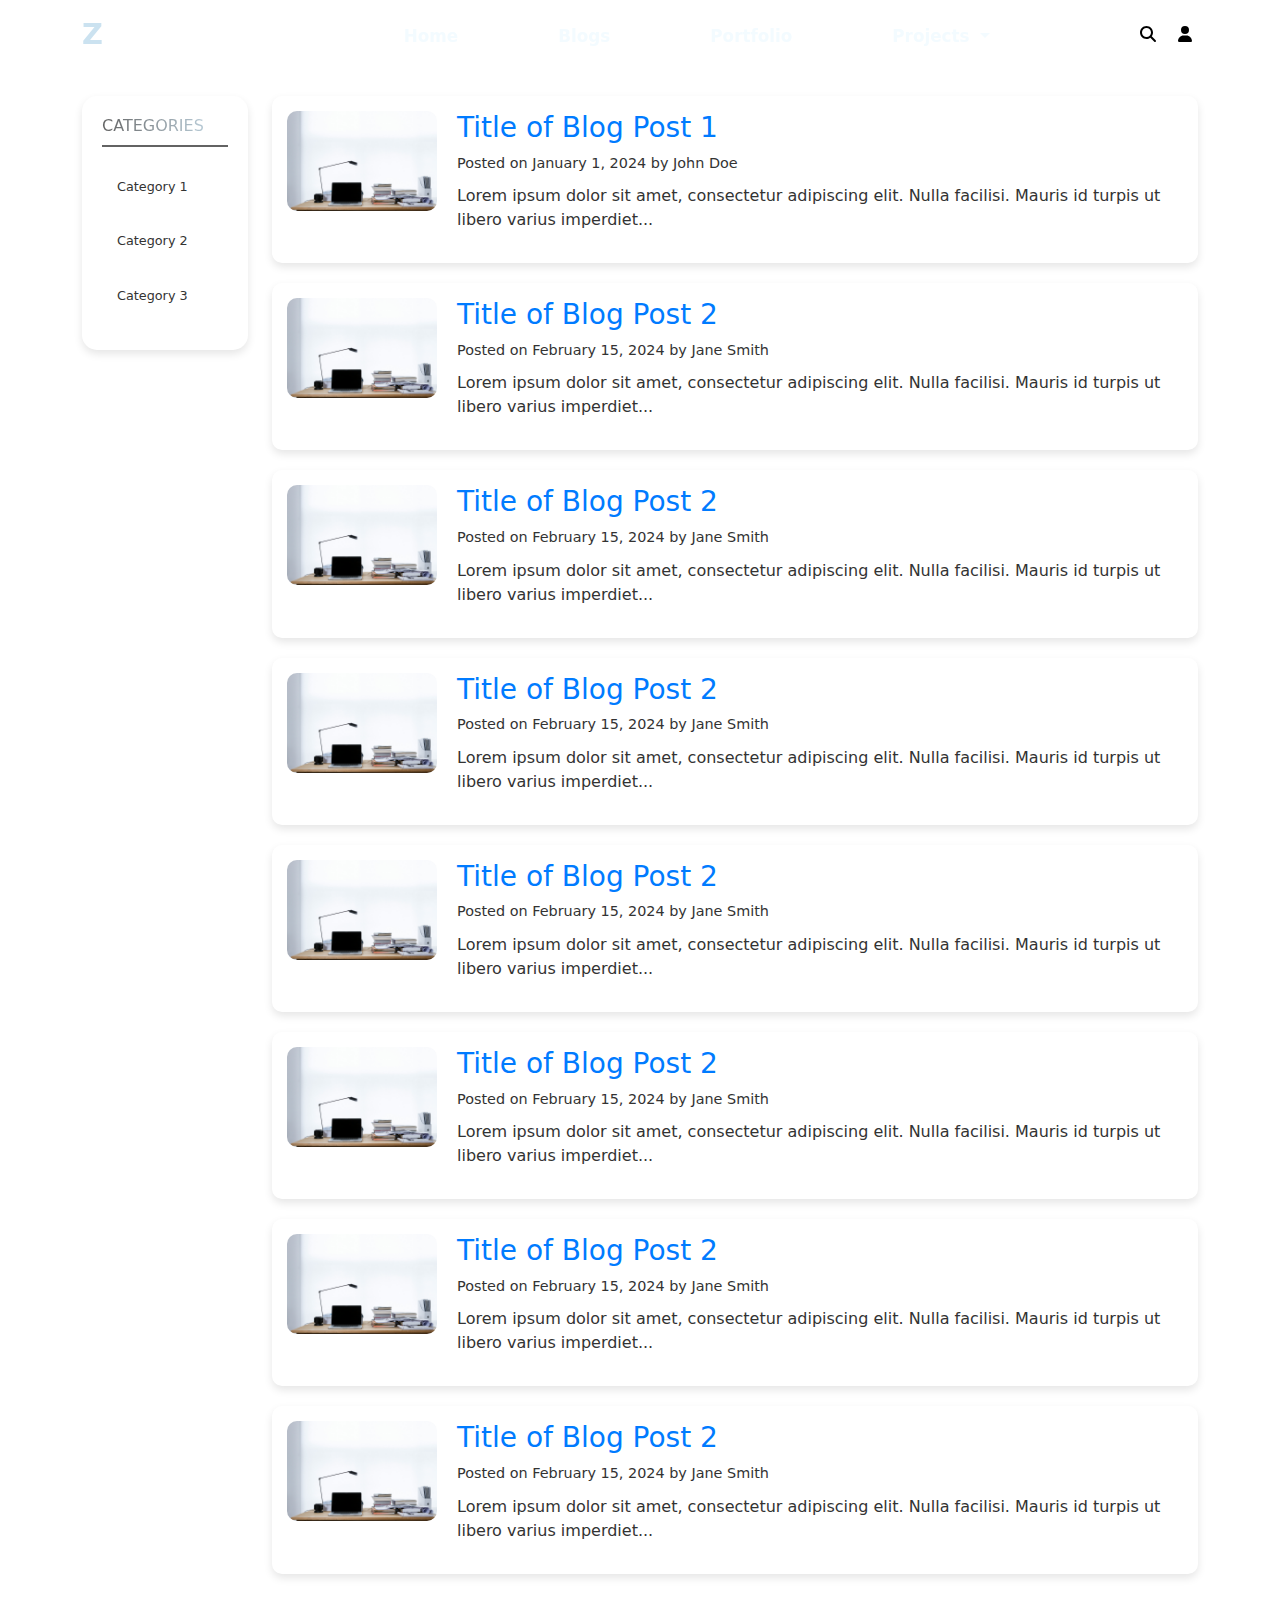
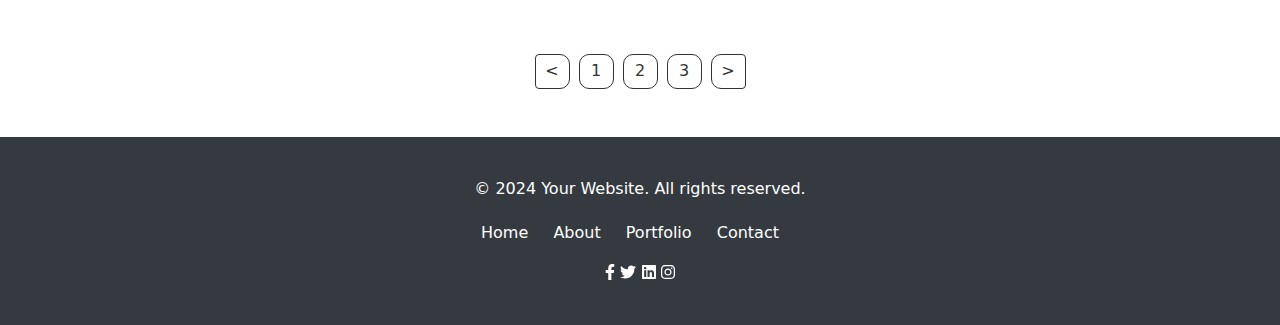
<file: Page/Blogs/blogs-page.html>
<!doctype html>
<html lang="en">
  <head>
    <!-- Required meta tags -->
    <meta charset="utf-8">
    <meta name="viewport" content="width=device-width, initial-scale=1">

    <!-- My CSS -->
    <link rel="stylesheet" href="../../assets/css/style.css">
    <link rel="stylesheet" href="../../assets/css/style-blog.css">

    <!-- Fontawesome -->
    <link rel="stylesheet" type="text/css" href="../../assets/fontawesome/css/all.min.css">

    <!-- Bootstrap CSS -->
    <link rel="stylesheet" href="../../assets/bootstrap-5.0.2-dist/css/bootstrap.min.css">

    <title>Hello, world!</title>
  </head>
  <body>
    <!-- Navbar Start -->
    <nav class="navbar navbar-expand-lg navbar-dark fixed-top">
      <div class="container">
        <a class="navbar-brand" href="#">Z<span>har</span></a>
        <button class="navbar-toggler" type="button" data-bs-toggle="collapse" data-bs-target="#navbarSupportedContent" aria-controls="navbarSupportedContent" aria-expanded="false" aria-label="Toggle navigation">
          <span class="navbar-toggler-icon"></span>
        </button>
        <div class="collapse navbar-collapse" id="navbarSupportedContent">
          <ul class="navbar-nav ms-auto mb-2 mb-lg-0">
            <li class="nav-item">
              <a class="nav-link" aria-current="page" href="../Home/home.html">Home</a>
            </li>
            <li class="nav-item">
              <a class="nav-link active" aria-current="page" href="../Blogs/blogs-page.html">Blogs</a>
            </li>
            <li class="nav-item">
              <a class="nav-link" aria-current="page" href="../Portfolio/portfolio-page.html">Portfolio</a>
            </li>
            <li class="nav-item dropdown">
              <a class="nav-link dropdown-toggle" href="#" id="navbarDropdown" role="button" data-bs-toggle="dropdown" aria-expanded="false">
                Projects
              </a>
              <ul class="dropdown-menu" aria-labelledby="navbarDropdown">
                <li><a class="dropdown-item" href="../Project/project-page.html">Project</a></li>
                <li><hr class="dropdown-divider"></li>
                <li><a class="dropdown-item" href="../Project/project-detail-page.html">Project On Progress</a></li>
              </ul>
            </li>
          </ul>
          <ul class="navbar-nav ms-auto mb-2 mb-lg-0">
            <form class="d-flex">
              <input class="form-control me-2 input-search" type="search" placeholder="Search" aria-label="Search" style="display: none;">
              <button type="button" class="search-button" onclick="toggleSearchInput()">
                <i class="fas fa-search"></i>
              </button>
            </form>
            <button type="button" class="login-button">
              <i class="fas fa-user"></i>
            </button>
          </ul>
        </div>
      </div>
    </nav>
    <!-- Navbar End -->

    <!-- Blogs Start -->
    <div class="container">
      <div class="blog">
        <div class="row">
          <!-- Sidebar with Categories -->
          <div class="col-lg-2">
            <div class="sidebar">
              <h2>Categories</h2>
              <ul class="list-unstyled">
                <li><a href="#">Category 1</a></li>
                <li><a href="#">Category 2</a></li>
                <li><a href="#">Category 3</a></li>
                <!-- Add more categories as needed -->
              </ul>
            </div>
          </div>

          <!-- Blog List -->
          <div class="col-lg-10">
            <div class="blog-list">
              <!-- Blog Item 1 -->
              <div class="blog-item">
                <img src="../../assets/images/home-title-1.jpg" alt="Blog Image 1" class="blog-image">
                <div class="blog-content">
                  <h3><a href="#">Title of Blog Post 1</a></h3>
                  <p class="blog-meta">Posted on January 1, 2024 by John Doe</p>
                  <p>Lorem ipsum dolor sit amet, consectetur adipiscing elit. Nulla facilisi. Mauris id turpis ut libero varius imperdiet...</p>
                </div>
              </div>
              <!-- Blog Item 2 -->
              <div class="blog-item">
                <img src="../../assets/images/home-title-1.jpg" alt="Blog Image 2" class="blog-image">
                <div class="blog-content">
                  <h3><a href="#">Title of Blog Post 2</a></h3>
                  <p class="blog-meta">Posted on February 15, 2024 by Jane Smith</p>
                  <p>Lorem ipsum dolor sit amet, consectetur adipiscing elit. Nulla facilisi. Mauris id turpis ut libero varius imperdiet...</p>
                </div>
              </div>
              <div class="blog-item">
                <img src="../../assets/images/home-title-1.jpg" alt="Blog Image 2" class="blog-image">
                <div class="blog-content">
                  <h3><a href="#">Title of Blog Post 2</a></h3>
                  <p class="blog-meta">Posted on February 15, 2024 by Jane Smith</p>
                  <p>Lorem ipsum dolor sit amet, consectetur adipiscing elit. Nulla facilisi. Mauris id turpis ut libero varius imperdiet...</p>
                </div>
              </div>
              <div class="blog-item">
                <img src="../../assets/images/home-title-1.jpg" alt="Blog Image 2" class="blog-image">
                <div class="blog-content">
                  <h3><a href="#">Title of Blog Post 2</a></h3>
                  <p class="blog-meta">Posted on February 15, 2024 by Jane Smith</p>
                  <p>Lorem ipsum dolor sit amet, consectetur adipiscing elit. Nulla facilisi. Mauris id turpis ut libero varius imperdiet...</p>
                </div>
              </div>
              <div class="blog-item">
                <img src="../../assets/images/home-title-1.jpg" alt="Blog Image 2" class="blog-image">
                <div class="blog-content">
                  <h3><a href="#">Title of Blog Post 2</a></h3>
                  <p class="blog-meta">Posted on February 15, 2024 by Jane Smith</p>
                  <p>Lorem ipsum dolor sit amet, consectetur adipiscing elit. Nulla facilisi. Mauris id turpis ut libero varius imperdiet...</p>
                </div>
              </div>
              <div class="blog-item">
                <img src="../../assets/images/home-title-1.jpg" alt="Blog Image 2" class="blog-image">
                <div class="blog-content">
                  <h3><a href="#">Title of Blog Post 2</a></h3>
                  <p class="blog-meta">Posted on February 15, 2024 by Jane Smith</p>
                  <p>Lorem ipsum dolor sit amet, consectetur adipiscing elit. Nulla facilisi. Mauris id turpis ut libero varius imperdiet...</p>
                </div>
              </div>
              <div class="blog-item">
                <img src="../../assets/images/home-title-1.jpg" alt="Blog Image 2" class="blog-image">
                <div class="blog-content">
                  <h3><a href="#">Title of Blog Post 2</a></h3>
                  <p class="blog-meta">Posted on February 15, 2024 by Jane Smith</p>
                  <p>Lorem ipsum dolor sit amet, consectetur adipiscing elit. Nulla facilisi. Mauris id turpis ut libero varius imperdiet...</p>
                </div>
              </div>
              <div class="blog-item">
                <img src="../../assets/images/home-title-1.jpg" alt="Blog Image 2" class="blog-image">
                <div class="blog-content">
                  <h3><a href="#">Title of Blog Post 2</a></h3>
                  <p class="blog-meta">Posted on February 15, 2024 by Jane Smith</p>
                  <p>Lorem ipsum dolor sit amet, consectetur adipiscing elit. Nulla facilisi. Mauris id turpis ut libero varius imperdiet...</p>
                </div>
              </div>
              <!-- Repeat for more blog items as needed -->
            </div>
          </div>
        </div>
        
        <!-- Pagination -->
        <div class="pagination-container">
          <ul class="pagination">
            <li class="page-item"><a class="page-link" href="#"><</a></li>
            <li class="page-item"><a class="page-link" href="#">1</a></li>
            <li class="page-item"><a class="page-link" href="#">2</a></li>
            <li class="page-item"><a class="page-link" href="#">3</a></li>
            <!-- Add more page items as needed -->
            <li class="page-item"><a class="page-link" href="#">></a></li>
          </ul>
        </div>
      </div>
    </div>
    <!-- Blogs End -->

    <!-- Footer Start -->
    <footer class="footer">
      <div class="container text-center">
        <p>&copy; 2024 Your Website. All rights reserved.</p>
        <div class="footer-links">
          <a href="#">Home</a>
          <a href="#">About</a>
          <a href="#">Portfolio</a>
          <a href="#">Contact</a>
        </div>
        <div class="social-icons mt-3">
          <a href="#" class="fab fa-facebook-f"></a>
          <a href="#" class="fab fa-twitter"></a>
          <a href="#" class="fab fa-linkedin"></a>
          <a href="#" class="fab fa-instagram"></a>
        </div>
      </div>
    </footer>
    <!-- Footer End -->
    
    <script src="../../assets/js/custom.js"></script>
    <script src="../../assets/bootstrap-5.0.2-dist/js/bootstrap.bundle.js"></script>
    <script src="../../assets/fontawesome/js/all.min.js"></script>
  </body>
</html>
</file>
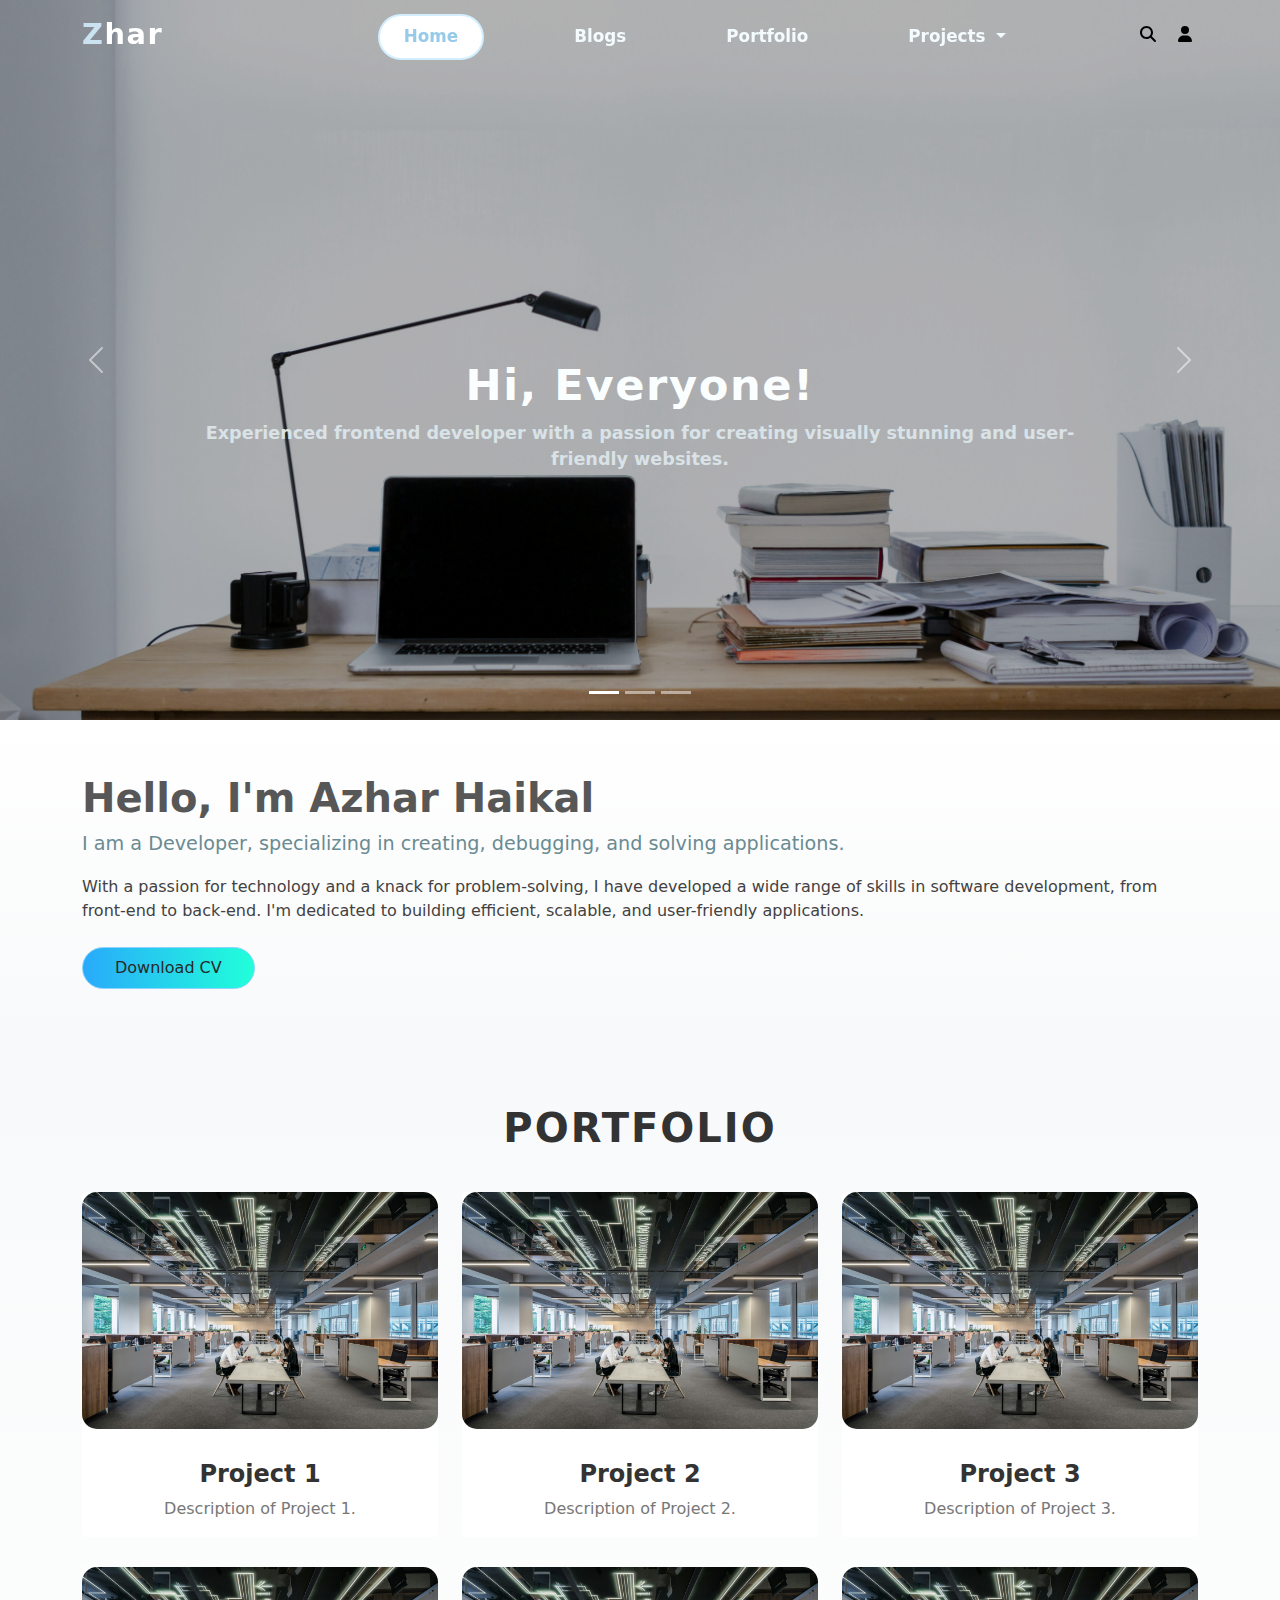
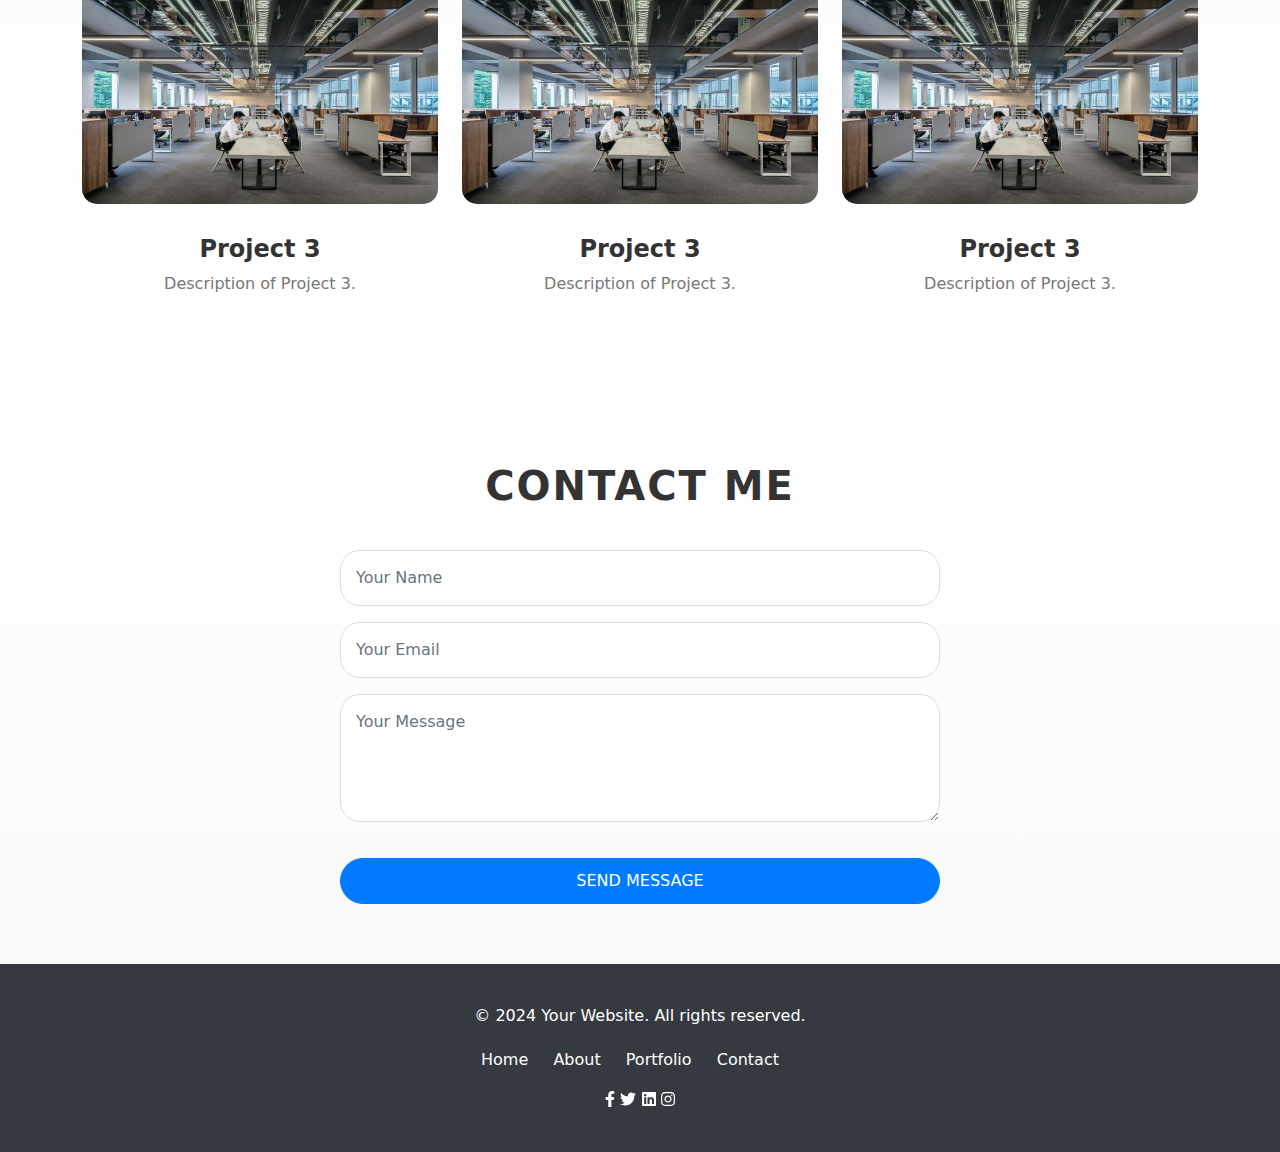
<file: Page/Home/home-page.html>
<!doctype html>
<html lang="en">
  <head>
    <!-- Required meta tags -->
    <meta charset="utf-8">
    <meta name="viewport" content="width=device-width, initial-scale=1">

    <!-- My CSS -->
    <link rel="stylesheet" href="../../assets/css/style.css">
    <link rel="stylesheet" href="../../assets/css/style-home.css">

    <!-- Fontawesome -->
    <link rel="stylesheet" type="text/css" href="../../assets/fontawesome/css/all.min.css">

    <!-- Bootstrap CSS -->
    <link rel="stylesheet" href="../../assets/bootstrap-5.0.2-dist/css/bootstrap.min.css">

    <title>Zhar | Home</title>
  </head>
  <body>
    <!-- Navbar Start -->
    <nav class="navbar navbar-expand-lg navbar-dark fixed-top">
      <div class="container">
        <a class="navbar-brand" href="#">Z<span>har</span></a>
        <button class="navbar-toggler" type="button" data-bs-toggle="collapse" data-bs-target="#navbarSupportedContent" aria-controls="navbarSupportedContent" aria-expanded="false" aria-label="Toggle navigation">
          <span class="navbar-toggler-icon"></span>
        </button>
        <div class="collapse navbar-collapse" id="navbarSupportedContent">
          <ul class="navbar-nav ms-auto mb-2 mb-lg-0">
            <li class="nav-item">
              <a class="nav-link active nav-text" aria-current="page" href="home-page.html">Home</a>
            </li>
            <li class="nav-item">
              <a class="nav-link" aria-current="page" href="../Blogs/blogs-page.html">Blogs</a>
            </li>
            <li class="nav-item">
              <a class="nav-link" aria-current="page" href="../Portfolio/portfolio-page.html">Portfolio</a>
            </li>
            <li class="nav-item dropdown">
              <a class="nav-link dropdown-toggle" href="#" id="navbarDropdown" role="button" data-bs-toggle="dropdown" aria-expanded="false">
                Projects
              </a>
              <ul class="dropdown-menu" aria-labelledby="navbarDropdown">
                <li><a class="dropdown-item" href="../Project/project-page.html">Project</a></li>
                <li><hr class="dropdown-divider"></li>
                <li><a class="dropdown-item" href="../Project/project-detail-page.html">Project On Progress</a></li>
              </ul>
            </li>
          </ul>
          <ul class="navbar-nav ms-auto mb-2 mb-lg-0">
            <form class="d-flex">
              <input class="form-control me-2 input-search" type="search" placeholder="Search" aria-label="Search" style="display: none;">
              <button type="button" class="search-button" onclick="toggleSearchInput()">
                <i class="fas fa-search"></i>
              </button>
            </form>
            <button type="button" class="login-button">
              <i class="fas fa-user"></i>
            </button>
          </ul>
        </div>
      </div>
    </nav>
    <!-- Navbar End -->

    <!-- Title Start -->
    <div class="home-title">
      <div id="carouselExampleCaptions" class="carousel slide" data-bs-ride="carousel">
        <div class="carousel-indicators">
          <button type="button" data-bs-target="#carouselExampleCaptions" data-bs-slide-to="0" class="active" aria-current="true" aria-label="Slide 1"></button>
          <button type="button" data-bs-target="#carouselExampleCaptions" data-bs-slide-to="1" aria-label="Slide 2"></button>
          <button type="button" data-bs-target="#carouselExampleCaptions" data-bs-slide-to="2" aria-label="Slide 3"></button>
        </div>
        <div class="carousel-inner">
          <div class="carousel-item active">
            <div class="parallax-container">
              <div class="parallax-img" style="background-image: url('../../assets/images/home-title-1.jpg');"></div>
            </div>
            <div class="carousel-caption d-md-block">
              <h5>Hi, Everyone!</h5>
              <p>Experienced frontend developer with a passion for creating visually stunning and user-friendly websites.</p>
            </div>
          </div>
          <div class="carousel-item">
            <div class="parallax-container">
              <div class="parallax-img" style="background-image: url('../../assets/images/home-title-2.jpg');"></div>
            </div>
            <div class="carousel-caption d-md-block">
              <h5>This is all about me</h5>
              <p>It's all about me how to make apps and projects that have been made.</p>
            </div>
          </div>
          <div class="carousel-item">
            <div class="parallax-container">
              <div class="parallax-img" style="background-image: url('../../assets/images/home-title-3.jpg');"></div>
            </div>
            <div class="carousel-caption d-md-block">
              <h5>Hope You Enjoy it.</h5>
              <p>Create and develop website or mobile applications based on existing technology.</p>
            </div>
          </div>
        </div>
        <button class="carousel-control-prev" type="button" data-bs-target="#carouselExampleCaptions" data-bs-slide="prev">
          <span class="carousel-control-prev-icon" aria-hidden="true"></span>
          <span class="visually-hidden">Previous</span>
        </button>
        <button class="carousel-control-next" type="button" data-bs-target="#carouselExampleCaptions" data-bs-slide="next">
          <span class="carousel-control-next-icon" aria-hidden="true"></span>
          <span class="visually-hidden">Next</span>
        </button>
      </div>
    </div>
    <!-- Title End -->

    <!-- Greeting Start -->
    <div class="greeting">
      <div class="container">
        <h1 class="greeting-title">Hello, I'm Azhar Haikal</h1>
        <p class="greeting-text">I am a Developer, specializing in creating, debugging, and solving applications.</p>
        <p class="greeting-description">With a passion for technology and a knack for problem-solving, I have developed a wide range of skills in software development, from front-end to back-end. I'm dedicated to building efficient, scalable, and user-friendly applications.</p>
        <div class="greeting-buttons">
          <a href="#" class="btn btn-download-cv mt-2">Download CV</a>
        </div>
      </div>
    </div>
    <!-- Greeting End -->

    <!-- Portfolio Start -->
    <div id="portfolio" class="portfolio">
      <div class="container text-center">
        <h2>Portfolio</h2>
        <div class="row mt-3">
          <div class="col-lg-4 col-md-4 col-6">
            <div class="card">
              <img src="../../assets/images/projects/projects.jpg" class="card-img-top" alt="Project 1">
              <div class="card-body">
                <h5 class="card-title">Project 1</h5>
                <p class="card-text">Description of Project 1.</p>
              </div>
            </div>
          </div>
          <div class="col-lg-4 col-md-4 col-6">
            <div class="card">
              <img src="../../assets/images/projects/projects.jpg" class="card-img-top" alt="Project 2">
              <div class="card-body">
                <h5 class="card-title">Project 2</h5>
                <p class="card-text">Description of Project 2.</p>
              </div>
            </div>
          </div>
          <div class="col-lg-4 col-md-4 col-6">
            <div class="card">
              <img src="../../assets/images/projects/projects.jpg" class="card-img-top" alt="Project 3">
              <div class="card-body">
                <h5 class="card-title">Project 3</h5>
                <p class="card-text">Description of Project 3.</p>
              </div>
            </div>
          </div>
          <div class="col-lg-4 col-md-4 col-6">
            <div class="card">
              <img src="../../assets/images/projects/projects.jpg" class="card-img-top" alt="Project 3">
              <div class="card-body">
                <h5 class="card-title">Project 3</h5>
                <p class="card-text">Description of Project 3.</p>
              </div>
            </div>
          </div>
          <div class="col-lg-4 col-md-4 col-6">
            <div class="card">
              <img src="../../assets/images/projects/projects.jpg" class="card-img-top" alt="Project 3">
              <div class="card-body">
                <h5 class="card-title">Project 3</h5>
                <p class="card-text">Description of Project 3.</p>
              </div>
            </div>
          </div>
          <div class="col-lg-4 col-md-4 col-6">
            <div class="card">
              <img src="../../assets/images/projects/projects.jpg" class="card-img-top" alt="Project 3">
              <div class="card-body">
                <h5 class="card-title">Project 3</h5>
                <p class="card-text">Description of Project 3.</p>
              </div>
            </div>
          </div>
        </div>
      </div>
    </div>
    <!-- Portfolio End -->

    <!-- Contact Me Start -->
    <div id="contact" class="contact">
      <div class="container text-center">
        <h2>Contact Me</h2>
        <form class="mt-3">
          <div class="col-lg-12 col-md-12 mx-auto col-10 mb-3">
            <input type="text" class="form-control" placeholder="Your Name" required>
          </div>
          <div class="col-lg-12 col-md-12 mx-auto col-10 mb-3">
            <input type="email" class="form-control" placeholder="Your Email" required>
          </div>
          <div class="col-lg-12 col-md-12 mx-auto col-10 mb-3">
            <textarea class="form-control" rows="4" placeholder="Your Message" required></textarea>
          </div>
          <button type="submit" class="btn btn-primary">Send Message</button>
        </form>
      </div>
    </div>
    <!-- Contact Me End -->

    <!-- Footer Start -->
    <footer class="footer">
      <div class="container text-center">
        <p>&copy; 2024 Your Website. All rights reserved.</p>
        <div class="footer-links">
          <a href="#">Home</a>
          <a href="#">About</a>
          <a href="#">Portfolio</a>
          <a href="#">Contact</a>
        </div>
        <div class="social-icons mt-3">
          <a href="#" class="fab fa-facebook-f"></a>
          <a href="#" class="fab fa-twitter"></a>
          <a href="#" class="fab fa-linkedin"></a>
          <a href="#" class="fab fa-instagram"></a>
        </div>
      </div>
    </footer>
    <!-- Footer End -->

    <script src="../../assets/js/custom.js"></script>
    <script src="../../assets/bootstrap-5.0.2-dist/js/bootstrap.bundle.js"></script>
    <script src="../../assets/fontawesome/js/all.min.js"></script>
  </body>
</html>
</file>
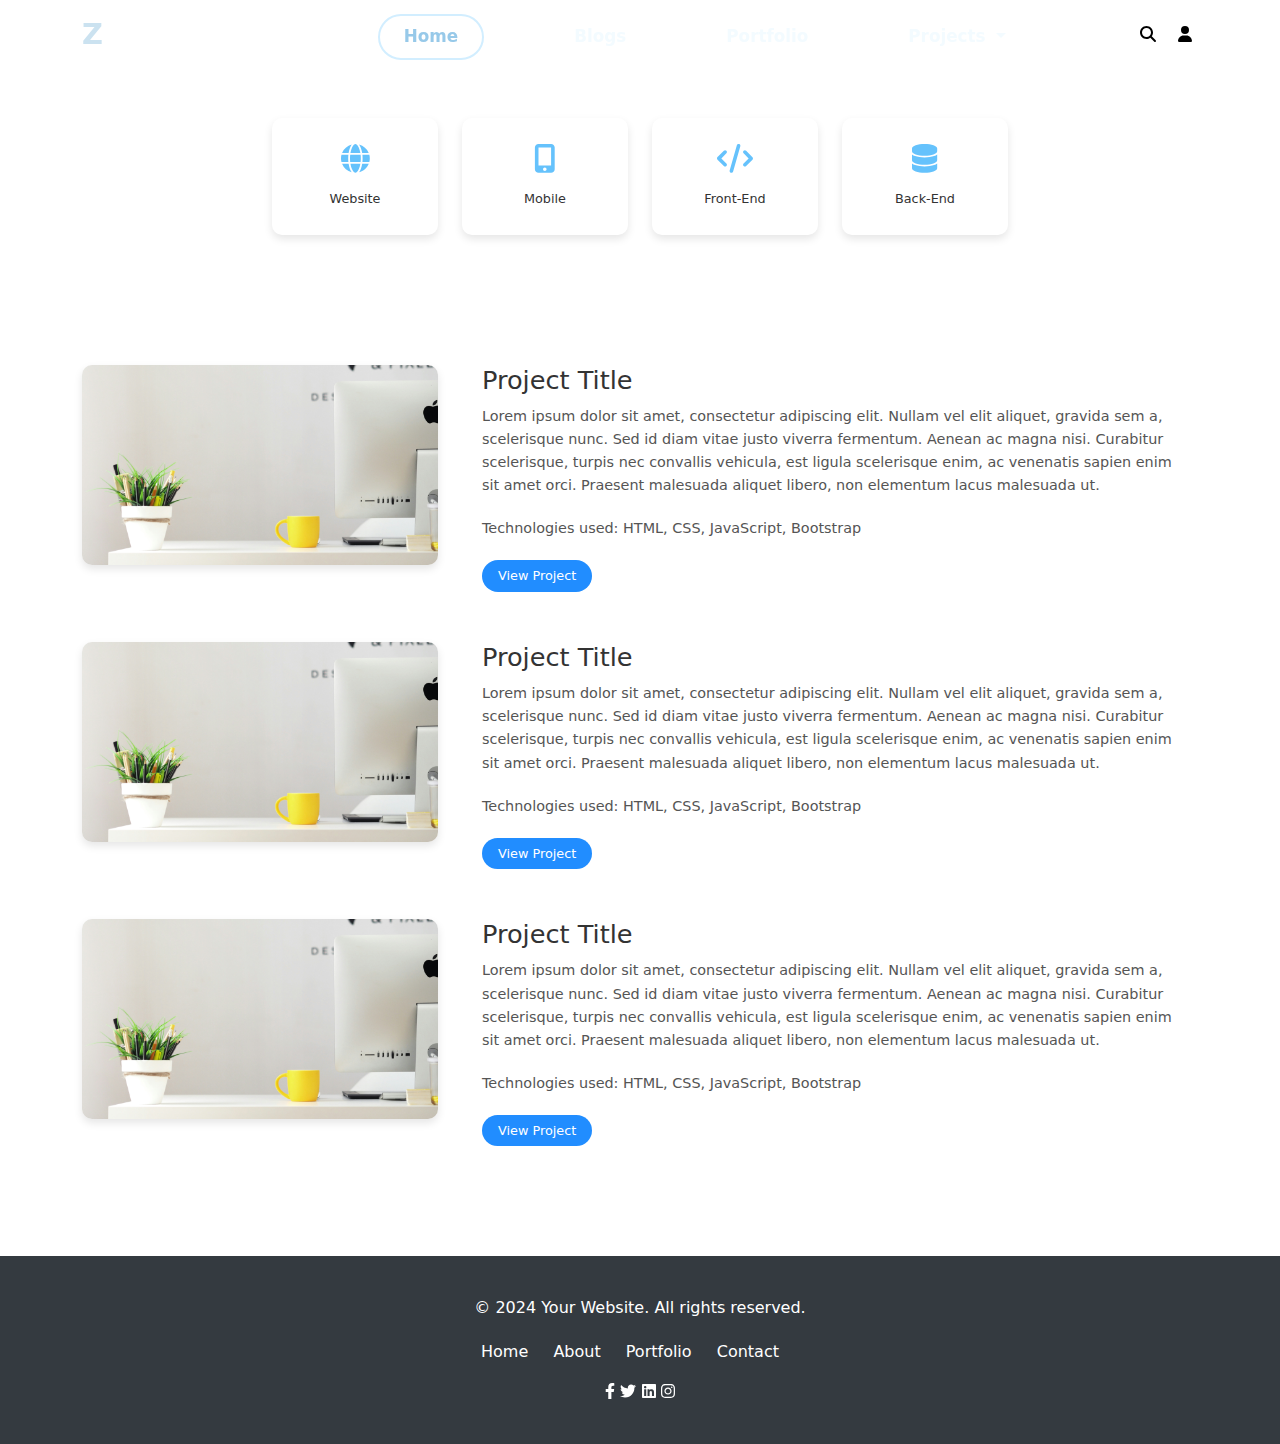
<file: Page/Portfolio/portfolio-page.html>
<!doctype html>
<html lang="en">
  <head>
    <!-- Required meta tags -->
    <meta charset="utf-8">
    <meta name="viewport" content="width=device-width, initial-scale=1">

    <!-- My CSS -->
    <link rel="stylesheet" href="../../assets/css/style.css">
    <link rel="stylesheet" href="../../assets/css/style-portfolio.css">

    <!-- Fontawesome -->
    <link rel="stylesheet" type="text/css" href="../../assets/fontawesome/css/all.min.css">

    <!-- Bootstrap CSS -->
    <link rel="stylesheet" href="../../assets/bootstrap-5.0.2-dist/css/bootstrap.min.css">

    <title>Zhar | Portfolio</title>
  </head>
  <body>
    <!-- Navbar Start -->
    <nav class="navbar navbar-expand-lg navbar-dark fixed-top">
      <div class="container">
        <a class="navbar-brand" href="#">Z<span>har</span></a>
        <button class="navbar-toggler" type="button" data-bs-toggle="collapse" data-bs-target="#navbarSupportedContent" aria-controls="navbarSupportedContent" aria-expanded="false" aria-label="Toggle navigation">
          <span class="navbar-toggler-icon"></span>
        </button>
        <div class="collapse navbar-collapse" id="navbarSupportedContent">
          <ul class="navbar-nav ms-auto mb-2 mb-lg-0">
            <li class="nav-item">
              <a class="nav-link active nav-text" aria-current="page" href="home-page.html">Home</a>
            </li>
            <li class="nav-item">
              <a class="nav-link" aria-current="page" href="../Blogs/blogs-page.html">Blogs</a>
            </li>
            <li class="nav-item">
              <a class="nav-link active" aria-current="page" href="portfolio-page.html">Portfolio</a>
            </li>
            <li class="nav-item dropdown">
              <a class="nav-link dropdown-toggle" href="#" id="navbarDropdown" role="button" data-bs-toggle="dropdown" aria-expanded="false">
                Projects
              </a>
              <ul class="dropdown-menu" aria-labelledby="navbarDropdown">
                <li><a class="dropdown-item" href="../Project/project-page.html">Project</a></li>
                <li><hr class="dropdown-divider"></li>
                <li><a class="dropdown-item" href="../Project/project-detail-page.html">Project On Progress</a></li>
              </ul>
            </li>
          </ul>
          <ul class="navbar-nav ms-auto mb-2 mb-lg-0">
            <form class="d-flex">
              <input class="form-control me-2 input-search" type="search" placeholder="Search" aria-label="Search" style="display: none;">
              <button type="button" class="search-button" onclick="toggleSearchInput()">
                <i class="fas fa-search"></i>
              </button>
            </form>
            <button type="button" class="login-button">
              <i class="fas fa-user"></i>
            </button>
          </ul>
        </div>
      </div>
    </nav>
    <!-- Navbar End -->

    <!-- Categories Start -->
    <div class="categories-section mt-5">
      <div class="container">
        <div class="row justify-content-center">
          <div class="col-lg-2 col-md-2 col-2">
            <div class="category-box text-center">
              <a href="#">
                <div class="category-icon"><i class="fas fa-globe"></i></div>
                <h3>Website</h3>
              </a>
            </div>
          </div>
          <div class="col-lg-2 col-md-2 col-2">
            <div class="category-box text-center">
              <a href="#">
                <div class="category-icon"><i class="fas fa-mobile-alt"></i></div>
                <h3>Mobile</h3>
              </a>
            </div>
          </div>
          <div class="col-lg-2 col-md-2 col-2">
            <div class="category-box text-center">
              <a href="#">
                <div class="category-icon"><i class="fas fa-code"></i></div>
                <h3>Front-End</h3>
              </a>
            </div>
          </div>
          <div class="col-lg-2 col-md-2 col-2">
            <div class="category-box text-center">
              <a href="#">
                <div class="category-icon"><i class="fas fa-database"></i></div>
                <h3>Back-End</h3>
              </a>
            </div>
          </div>
        </div>
      </div>
    </div>
    <!-- Categories End -->

    <!-- Portfolio Start -->
    <div class="portfolio">
      <div class="container">
        <div class="row">
          <!-- Portfolio 1 -->
          <div class="col-md-4 portfolio-item">
            <img src="../../assets/images/home-title-2.jpg" alt="Portfolio Image" class="img-fluid">
          </div>
          <div class="col-md-8 portfolio-item">
            <div class="portfolio-description">
              <h2>Project Title</h2>
              <p>Lorem ipsum dolor sit amet, consectetur adipiscing elit. Nullam vel elit aliquet, gravida sem a, scelerisque nunc. Sed id diam vitae justo viverra fermentum. Aenean ac magna nisi. Curabitur scelerisque, turpis nec convallis vehicula, est ligula scelerisque enim, ac venenatis sapien enim sit amet orci. Praesent malesuada aliquet libero, non elementum lacus malesuada ut.</p>
              <p>Technologies used: HTML, CSS, JavaScript, Bootstrap</p>
              <a href="#" class="btn btn-view">View Project</a>
            </div>
          </div>
          <!-- Portfolio 2 -->
          <div class="col-md-4 portfolio-item">
            <img src="../../assets/images/home-title-2.jpg" alt="Portfolio Image" class="img-fluid">
          </div>
          <div class="col-md-8 portfolio-item">
            <div class="portfolio-description">
              <h2>Project Title</h2>
              <p>Lorem ipsum dolor sit amet, consectetur adipiscing elit. Nullam vel elit aliquet, gravida sem a, scelerisque nunc. Sed id diam vitae justo viverra fermentum. Aenean ac magna nisi. Curabitur scelerisque, turpis nec convallis vehicula, est ligula scelerisque enim, ac venenatis sapien enim sit amet orci. Praesent malesuada aliquet libero, non elementum lacus malesuada ut.</p>
              <p>Technologies used: HTML, CSS, JavaScript, Bootstrap</p>
              <a href="#" class="btn btn-view">View Project</a>
            </div>
          </div>
          <!-- Portfolio 3 -->
          <div class="col-md-4 portfolio-item">
            <img src="../../assets/images/home-title-2.jpg" alt="Portfolio Image" class="img-fluid">
          </div>
          <div class="col-md-8 portfolio-item">
            <div class="portfolio-description">
              <h2>Project Title</h2>
              <p>Lorem ipsum dolor sit amet, consectetur adipiscing elit. Nullam vel elit aliquet, gravida sem a, scelerisque nunc. Sed id diam vitae justo viverra fermentum. Aenean ac magna nisi. Curabitur scelerisque, turpis nec convallis vehicula, est ligula scelerisque enim, ac venenatis sapien enim sit amet orci. Praesent malesuada aliquet libero, non elementum lacus malesuada ut.</p>
              <p>Technologies used: HTML, CSS, JavaScript, Bootstrap</p>
              <a href="#" class="btn btn-view">View Project</a>
            </div>
          </div>
        </div>
      </div>
    </div>
    <!-- Portfolio End -->

    <!-- Footer Start -->
    <footer class="footer">
      <div class="container text-center">
        <p>&copy; 2024 Your Website. All rights reserved.</p>
        <div class="footer-links">
          <a href="#">Home</a>
          <a href="#">About</a>
          <a href="#">Portfolio</a>
          <a href="#">Contact</a>
        </div>
        <div class="social-icons mt-3">
          <a href="#" class="fab fa-facebook-f"></a>
          <a href="#" class="fab fa-twitter"></a>
          <a href="#" class="fab fa-linkedin"></a>
          <a href="#" class="fab fa-instagram"></a>
        </div>
      </div>
    </footer>
    <!-- Footer End -->
    
    <script src="../../assets/js/custom.js"></script>
    <script src="../../assets/bootstrap-5.0.2-dist/js/bootstrap.bundle.js"></script>
    <script src="../../assets/fontawesome/js/all.min.js"></script>
  </body>
</html>
</file>
<file: assets/css/style.css>
/* CSS for Main Page */
/* Navbar */
.navbar .container .navbar-brand {
  font-size: 1.8rem;
  color: #cbe2f0;
  font-weight: 900;
  letter-spacing: 0.1rem;
}

.navbar .container .navbar-brand span {
  color: white;
}

.navbar-nav .nav-item .nav-link {
  transition: background-color 0.5s, border-color 0.5s, color 0.5s, padding 0.5s;
  border-radius: 30px;
  margin-left: 5rem;
  margin-top: 0.3rem;
  color: #f3fbff !important;
  border: 2px solid transparent;
  font-weight: 700;
  font-size: 1.05rem;
}

.navbar-nav .nav-item a.nav-link.active.nav-text {
  border: 2px solid #d2eeff;
  background-color: white;
  color: #97c9e9 !important;
  padding: 0.5rem 1.5rem;
}

.navbar-nav .nav-item .nav-link:hover {
  border: 2px solid #d2eeff;
  background-color: white;
  color: #97c9e9 !important;
  padding: 0.5rem 1.5rem;
}

.navbar-nav .input-search {
  display: none;
  padding: 0.5rem 2rem;
  border: 1px solid #cbe2f0;
  background-color: transparent;
  color: #97c9e9 !important;
  font-size: 0.8rem;
  font-weight: bold;
  text-align: center;
  text-decoration: none;
  border-radius: 30px;
  transition: background-color 0.7s, color 0.7s;
}

.search-button {
  border: none;
  background: none;
  cursor: pointer;
}

.login-button {
  border: none;
  background: none;
  cursor: pointer;
  margin-left: 10px;
}

/* Footer */
.footer {
  background-color: #343a40;
  color: #fff;
  padding: 40px 0;
}

.footer p {
  margin-bottom: 0;
}

.footer .footer-links {
  margin-top: 20px;
}

.footer .footer-links a {
  color: #fff;
  text-decoration: none;
  margin-right: 20px;
  transition: color 0.3s ease;
}

.footer .footer-links a:hover {
  color: #007bff;
}

.footer .social-icons {
  margin-top: 20px;
}

.footer .social-icons a {
  color: #fff;
  text-decoration: none;
  font-size: 24px;
  margin-right: 15px;
  transition: color 0.3s ease;
}

.footer .social-icons a:hover {
  color: #007bff;
}
</file>
<file: assets/css/style-blog.css>
/* CSS for Blogs Page */
/* Sidebar Styles */
.container .blog {
  padding-top: 6rem;
}
.sidebar {
  background-color: #ffffff;
  padding: 20px;
  border-radius: 15px;
  box-shadow: 0 4px 8px rgba(0, 0, 0, 0.1);
  transition: all 0.3s ease-in-out;
}

.sidebar h2 {
  font-size: 1rem;
  margin-bottom: 20px;
  text-transform: uppercase;
  border-bottom: 2px solid #636363;
  padding-bottom: 10px;
  background: linear-gradient(to right, #636363, #cbe2f0);
  -webkit-background-clip: text;
  -webkit-text-fill-color: transparent;
}

.sidebar ul {
  list-style: none;
  padding: 0;
  margin: 0;
}

.sidebar ul li {
  margin-bottom: 15px;
}

.sidebar ul li a {
  display: block;
  color: #333;
  text-decoration: none;
  padding: 10px 15px;
  border-radius: 10px;
  transition: background-color 0.3s ease, color 0.3s ease;
  font-size: 0.8rem;
}

.sidebar ul li a:hover {
  background-color: #cbe2f0;
  color: #333;
  text-decoration: none;
}

.sidebar ul li a:active {
  background-color: #0056b3;
  color: #ffffff;
}

/* Blog List */
.blog-list {
  display: flex;
  flex-direction: column;
  gap: 20px;
  margin-bottom: 5rem;
}

.blog-item {
  display: flex;
  flex-direction: row;
  align-items: flex-start;
  padding: 15px;
  background-color: #ffffff;
  border-radius: 10px;
  box-shadow: 0 4px 8px rgba(0, 0, 0, 0.1);
  transition: transform 0.3s ease, box-shadow 0.3s ease;
}

.blog-item:hover {
  transform: translateY(-5px);
  box-shadow: 0 6px 12px rgba(0, 0, 0, 0.15);
}

.blog-image {
  max-width: 150px;
  margin-right: 20px;
  border-radius: 10px;
}

.blog-content {
  flex: 1;
}

.blog-content h3 a {
  color: #007bff;
  text-decoration: none;
  transition: color 0.3s ease;
}

.blog-content h3 a:hover {
  color: #0056b3;
}

.blog-meta {
  font-size: 0.9rem;
  color: #888;
  margin-bottom: 10px;
}

.blog-content p {
  color: #333;
}

/* Pagination */
.pagination-container {
  display: flex;
  justify-content: center;
  align-self: center;
  margin-bottom: 3rem;
}

.pagination {
  list-style: none;
  display: flex;
  gap: 10px;
  padding: 0;
  margin: 0;
}

.pagination .page-item {
  display: inline-block;
}

.pagination .page-link {
  display: flex;
  align-items: center;
  justify-content: center;
  width: 35px;
  height: 35px;
  border: 1px solid #333;
  border-radius: 10px;
  color: #333;
  text-decoration: none;
  transition: background-color 0.3s ease, color 0.3s ease;
}

.pagination .page-link:hover {
  background-color: #cbe2f0;
  color: #333;
  border: 1px solid #333;
}

/* Responsiveness */
@media (max-width: 992px) {
  .sidebar {
    margin-bottom: 30px;
  }
}

@media (max-width: 768px) {
  .sidebar {
    display: none; /* Hide sidebar on smaller screens */
  }
  .blog-list {
    margin-left: 0; /* Adjust blog list margin on smaller screens */
  }
}
</file>
<file: assets/css/style-home.css>
/* CSS for Home Page */
/* Home Title */
.parallax-container {
  position: relative;
  overflow: hidden;
  height: 80vh;
}

.parallax-img {
  position: absolute;
  width: 100%;
  height: 100%;
  background-position: bottom;
  background-size: cover;
  transform: translateY(0);
  transition: transform 0s ease-out;
}

.parallax-img::after {
  content: "";
  position: absolute;
  top: 0;
  left: 0;
  width: 100%;
  height: 100%;
  background-color: #0000004d;
  z-index: 1;
}

.carousel-caption h5 {
  margin-top: -20rem;
  font-weight: 700;
  font-size: 2.7rem;
  letter-spacing: 0.1rem;
  color: #fbfeff;
}

.carousel-caption p {
  font-weight: bold;
  color: #d9e2e6;
  font-size: 1.1rem;
}

/* Greetings */
.greeting {
  padding: 3.4rem;
  background: linear-gradient(to bottom, #fff, #f8f9fa);
}

.greeting-title {
  font-size: 2.5rem;
  font-weight: 700;
  text-align: start;
  color: #575757;
}

.greeting-text {
  font-size: 1.2rem;
  text-align: start;
  color: #698b91;
}

.greeting-description {
  font-size: 1rem;
  margin-top: 1rem;
  text-align: start;
  color: #434141;
}

.greeting-buttons {
  text-align: start;
}

.greeting-buttons .btn {
  border-radius: 30px;
  padding: 0.5rem 2rem;
  text-transform: none;
  border-color: #8dd3ff;
  background: linear-gradient(to right, #29aafb, #21ffda) !important;
  color: #292929;
}

.greeting-buttons .btn-download-cv:hover {
  background: linear-gradient(to right, #21ffda, #29aafb) !important;
}

/* Button Styles */
.btn-primary, .btn-secondary, .btn-outline-primary {
  margin-top: 20px;
  margin-right: 10px;
  padding: 10px 20px;
  font-size: 1rem;
  border-radius: 50px;
}

/* Portfolio */
.portfolio {
  padding: 60px 0;
  background: linear-gradient(to bottom, #f8f9fa, #fff);
}

.portfolio h2 {
  font-size: 2.5rem;
  font-weight: 700;
  color: #333;
  margin-bottom: 40px;
  text-transform: uppercase;
  letter-spacing: 2px;
}

.portfolio .card {
  border: none;
  margin-bottom: 30px;
  transition: transform 0.3s ease;
}

.portfolio .card:hover {
  transform: scale(1.05);
}

.portfolio .card-img-top {
  border-radius: 15px;
}

.portfolio .card-title {
  font-size: 1.5rem;
  font-weight: 600;
  color: #333;
  margin-top: 15px;
}

.portfolio .card-text {
  color: #777;
  font-size: 1rem;
}

.btn-primary {
  background-color: #007bff;
  border-color: #007bff;
  padding: 10px 20px;
  font-size: 1rem;
  border-radius: 25px;
  text-transform: uppercase;
}

.btn-primary:hover {
  background-color: #0056b3;
  border-color: #004085;
}

/* Contact */
.contact {
  padding: 60px 0;
  background: linear-gradient(to bottom, #fff, #f8f9fa);
}

.contact h2 {
  font-size: 2.5rem;
  font-weight: 700;
  color: #333;
  margin-bottom: 40px;
  text-transform: uppercase;
  letter-spacing: 2px;
}

.contact form {
  max-width: 600px;
  margin: 0 auto;
}

.contact .form-control {
  border-radius: 20px;
  padding: 15px;
  font-size: 1rem;
  border: 1px solid #ddd;
  transition: border-color 0.3s ease;
}

.contact .form-control:focus {
  border-color: #007bff;
  box-shadow: none;
}

.contact .btn-primary {
  background-color: #007bff;
  border-color: #007bff;
  padding: 10px 20px;
  font-size: 1rem;
  border-radius: 25px;
  text-transform: uppercase;
  width: 100%;
  transition: background-color 0.3s ease, border-color 0.3s ease;
}

.contact .btn-primary:hover {
  background-color: #0056b3;
  border-color: #004085;
}

/* Media Queries */
@media (max-width: 450px) {
  /* Greetings */
  .greeting {
    padding: 0.7rem;
  }

  .greeting-title {
    font-size: 1.8rem;
  }

  .greeting-text {
    font-size: 1rem;
    margin-bottom: 0;
  }

  .greeting-description {
    font-size: 0.9rem;
    margin-top: 0.5rem;
  }

  .greeting-buttons {
    text-align: center;
  }
  
  .greeting-buttons .btn {
    border-radius: 30px;
    padding: 0.5rem 1.2rem;
    text-transform: none;
    border-color: #8dd3ff;
    font-size: 0.8rem;
    background: linear-gradient(to right, #29aafb, #21ffda) !important;
    color: #292929;
  }
  
  .greeting-buttons .btn-download-cv:hover {
    background: linear-gradient(to right, #21ffda, #29aafb) !important;
  }

  /* Portfolio */
  .portfolio {
    padding: 20px 0 10px 0;
  }

  .portfolio h2 {
    font-size: 1.5rem;
  }
  
  /* Contact */
  .contact {
    padding: 20px 0 10px 0;
  }

  .contact h2 {
    font-size: 1.5rem;
  }

  .contact .btn {
    width: 12rem;
    font-size: 0.8rem;
    margin: 0.2rem 0 1rem 0;
  }

}
</file>
<file: assets/css/style-portfolio.css>
/* CSS for Portfolio Page */
/* CSS for Categories */
.categories-section {
  padding: 60px 0;
}

.category-box {
  background-color: #fff;
  padding: 20px;
  margin: 10px 0;
  border-radius: 10px;
  transition: transform 0.3s ease;
  box-shadow: 0 4px 8px rgba(0, 0, 0, 0.1);
}

.category-box:hover {
  transform: translateY(-10px);
}

.category-box a {
  text-decoration: none;
  color: inherit;
}

.category-icon {
  font-size: 1.8rem;
  color: #65c2fc;
  margin-bottom: 10px;
}

.category-box h3 {
  font-size: 0.8rem;
  color: #333;
}

/* CSS for Portfolio */
.portfolio {
  padding: 60px 0;
}

.portfolio-item {
  margin-bottom: 30px;
}

.portfolio img {
  border-radius: 10px;
  box-shadow: 0 4px 8px rgba(0, 0, 0, 0.1);
}

.portfolio-description {
  padding: 0 20px 20px 20px;
}

.portfolio-description h2 {
  font-size: 1.6rem;
  color: #333;
  margin-bottom: 10px;
}

.portfolio-description p {
  font-size: 0.9rem;
  color: #555;
  line-height: 1.6;
  margin-bottom: 20px;
}

.portfolio-description .btn {
  background-color: #218dff;
  color: #fff;
  padding: 5px 15px;
  border-radius: 25px;
  transition: background-color 0.3s ease, color 0.3s ease;
  font-size: 0.8rem;
}

.portfolio-description .btn:hover {
  background-color: #007bff;
  color: #fff;
}
</file>
